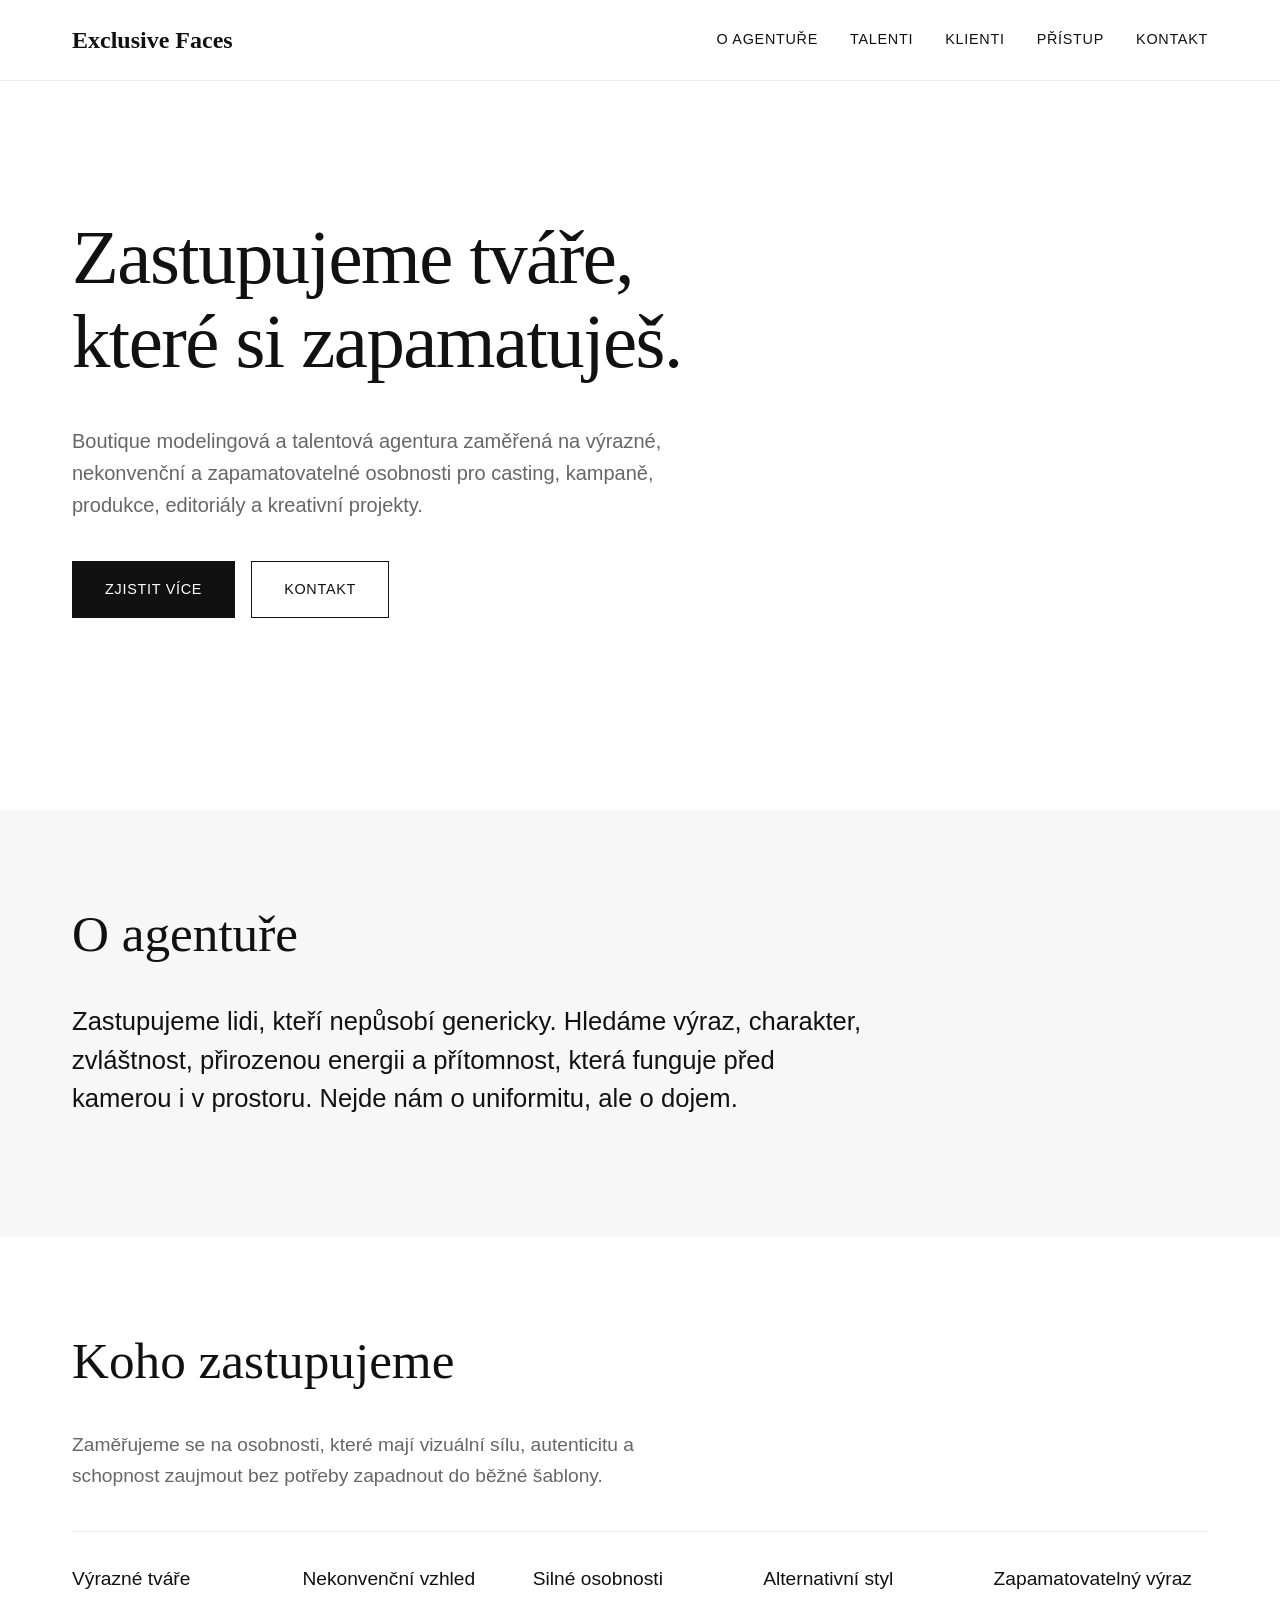
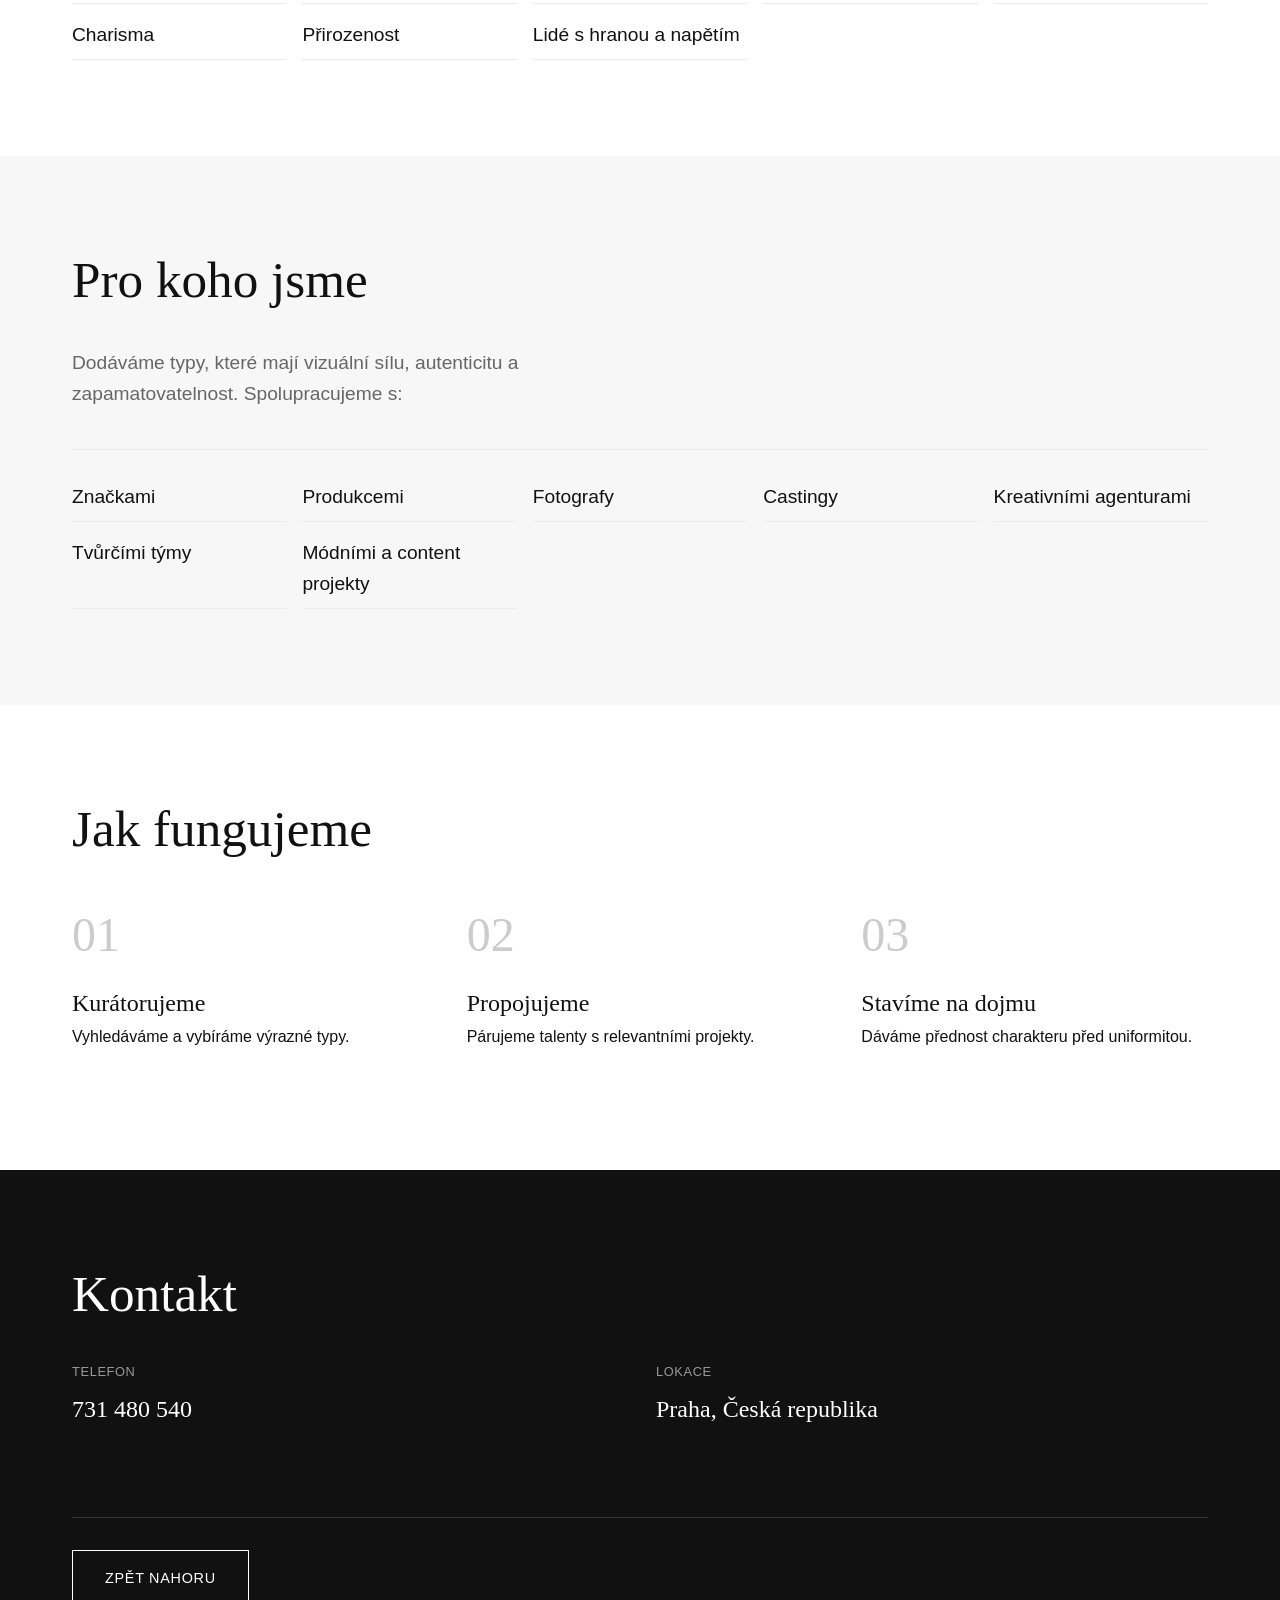
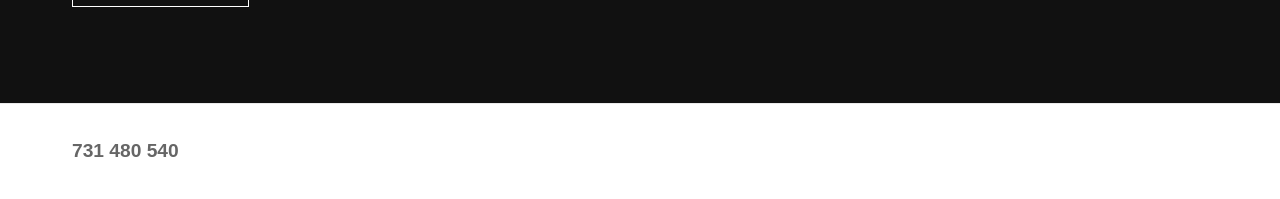
<file: index.html>
<!DOCTYPE html>
<html lang="cs">
<head>
    <meta charset="UTF-8">
    <meta name="viewport" content="width=device-width, initial-scale=1.0">
    <title>Exclusive Faces | Zvláštní typy</title>
    <meta name="description" content="Boutique modelingová a talentová agentura zaměřená na výrazné, nekonvenční a zapamatovatelné osobnosti.">
    
    <meta property="og:type" content="website">
    <meta property="og:url" content="https://exclusivefaces.com/">
    <meta property="og:title" content="Exclusive Faces | Zvláštní typy">
    <meta property="og:description" content="Boutique modelingová a talentová agentura zaměřená na výrazné, nekonvenční a zapamatovatelné osobnosti.">
    <meta property="og:image" content="https://exclusivefaces.com/og-image-placeholder.jpg">

    <link rel="canonical" href="https://exclusivefaces.com/">
    <link rel="icon" href="data:image/svg+xml,<svg xmlns=%22http://www.w3.org/2000/svg%22 viewBox=%220 0 100 100%22><text y=%22.9em%22 font-size=%2290%22>⬛</text></svg>">
    
    <link rel="stylesheet" href="style.css">
</head>
<body>

    <header class="header">
        <div class="container header-inner">
            <a href="#" class="logo">Exclusive Faces</a>
            <nav class="nav">
                <a href="#o-nas">O agentuře</a>
                <a href="#koho-zastupujeme">Talenti</a>
                <a href="#pro-koho">Klienti</a>
                <a href="#jak-fungujeme">Přístup</a>
                <a href="#kontakt">Kontakt</a>
            </nav>
            <button class="mobile-menu-btn" aria-label="Menu">☰</button>
        </div>
    </header>

    <main>
        <section id="hero" class="hero section">
            <div class="container">
                <h1>Zastupujeme tváře,<br>které si zapamatuješ.</h1>
                <p class="subtitle">Boutique modelingová a talentová agentura zaměřená na výrazné, nekonvenční a zapamatovatelné osobnosti pro casting, kampaně, produkce, editoriály a kreativní projekty.</p>
                <div class="hero-cta">
                    <a href="#o-nas" class="btn btn-primary">Zjistit více</a>
                    <a href="#kontakt" class="btn btn-secondary">Kontakt</a>
                </div>
            </div>
        </section>

        <section id="o-nas" class="section bg-light">
            <div class="container">
                <h2>O agentuře</h2>
                <p class="large-text">Zastupujeme lidi, kteří nepůsobí genericky. Hledáme výraz, charakter, zvláštnost, přirozenou energii a přítomnost, která funguje před kamerou i v prostoru. Nejde nám o uniformitu, ale o dojem.</p>
            </div>
        </section>

        <section id="koho-zastupujeme" class="section">
            <div class="container">
                <h2>Koho zastupujeme</h2>
                <p class="section-desc">Zaměřujeme se na osobnosti, které mají vizuální sílu, autenticitu a schopnost zaujmout bez potřeby zapadnout do běžné šablony.</p>
                
                <ul class="clean-list">
                    <li>Výrazné tváře</li>
                    <li>Nekonvenční vzhled</li>
                    <li>Silné osobnosti</li>
                    <li>Alternativní styl</li>
                    <li>Zapamatovatelný výraz</li>
                    <li>Charisma</li>
                    <li>Přirozenost</li>
                    <li>Lidé s hranou a napětím</li>
                </ul>
            </div>
        </section>

        <section id="pro-koho" class="section bg-light">
            <div class="container">
                <h2>Pro koho jsme</h2>
                <p class="section-desc">Dodáváme typy, které mají vizuální sílu, autenticitu a zapamatovatelnost. Spolupracujeme s:</p>
                <ul class="clean-list">
                    <li>Značkami</li>
                    <li>Produkcemi</li>
                    <li>Fotografy</li>
                    <li>Castingy</li>
                    <li>Kreativními agenturami</li>
                    <li>Tvůrčími týmy</li>
                    <li>Módními a content projekty</li>
                </ul>
            </div>
        </section>

        <section id="jak-fungujeme" class="section">
            <div class="container">
                <h2>Jak fungujeme</h2>
                <div class="steps">
                    <div class="step">
                        <span class="step-num">01</span>
                        <h3>Kurátorujeme</h3>
                        <p>Vyhledáváme a vybíráme výrazné typy.</p>
                    </div>
                    <div class="step">
                        <span class="step-num">02</span>
                        <h3>Propojujeme</h3>
                        <p>Párujeme talenty s relevantními projekty.</p>
                    </div>
                    <div class="step">
                        <span class="step-num">03</span>
                        <h3>Stavíme na dojmu</h3>
                        <p>Dáváme přednost charakteru před uniformitou.</p>
                    </div>
                </div>
            </div>
        </section>

        <section id="kontakt" class="section bg-dark">
            <div class="container">
                <h2>Kontakt</h2>
                <div class="contact-grid">
                    <div class="contact-item">
                        <span class="label">Telefon</span>
                        <a href="tel:+420731480540" style="font-size: 1.5rem; font-family: var(--font-heading);">731 480 540</a>
                    </div>
                    <div class="contact-item">
                        <span class="label">Lokace</span>
                        <p>Praha, Česká republika</p>
                    </div>
                </div>
                <div class="bottom-cta">
                    <a href="#hero" class="btn btn-secondary btn-light">Zpět nahoru</a>
                </div>
            </div>
        </section>
    </main>

    <footer class="footer">
        <div class="container footer-inner">
            <a href="tel:+420731480540" style="font-size: 1.2rem; font-weight: bold;">731 480 540</a>
        </div>
    </footer>

    <script src="script.js"></script>
</body>
</html>
</file>
<file: style.css>
:root {
    --bg-color: #ffffff;
    --bg-light: #f7f7f7;
    --bg-dark: #111111;
    --text-main: #111111;
    --text-muted: #666666;
    --text-light: #ffffff;
    
    /* Editorial typografie - nadpisy patkové, text bezpatkový */
    --font-heading: "Georgia", "Times New Roman", serif;
    --font-body: -apple-system, BlinkMacSystemFont, "Segoe UI", Roboto, Helvetica, Arial, sans-serif;
    
    --space-sm: 1rem;
    --space-md: 2.5rem;
    --space-lg: 6rem;
}

* {
    margin: 0;
    padding: 0;
    box-sizing: border-box;
}

html {
    scroll-behavior: smooth;
}

body {
    font-family: var(--font-body);
    color: var(--text-main);
    background-color: var(--bg-color);
    line-height: 1.6;
    -webkit-font-smoothing: antialiased;
}

/* Typografie */
h1, h2, h3 {
    font-family: var(--font-heading);
    font-weight: 400;
    line-height: 1.1;
    margin-bottom: var(--space-md);
}

h1 { font-size: clamp(3rem, 6vw, 5.5rem); letter-spacing: -0.02em; }
h2 { font-size: clamp(2rem, 4vw, 3.5rem); }
h3 { font-size: 1.5rem; margin-bottom: 0.5rem; }

p { margin-bottom: 1.5rem; }
.subtitle { font-size: 1.25rem; color: var(--text-muted); max-width: 600px; margin-bottom: var(--space-md); }
.large-text { font-size: clamp(1.2rem, 2vw, 1.8rem); max-width: 800px; line-height: 1.5; }
.section-desc { font-size: 1.2rem; color: var(--text-muted); max-width: 600px; margin-bottom: var(--space-md); }

a { color: inherit; text-decoration: none; transition: opacity 0.3s ease; }
a:hover { opacity: 0.6; }

/* Layout */
.container {
    width: 100%;
    max-width: 1200px;
    margin: 0 auto;
    padding: 0 2rem;
}

.section { padding: var(--space-lg) 0; }
.bg-light { background-color: var(--bg-light); }
.bg-dark { background-color: var(--bg-dark); color: var(--text-light); }

/* Header & Nav */
.header {
    position: fixed;
    top: 0;
    width: 100%;
    background: rgba(255, 255, 255, 0.95);
    backdrop-filter: blur(10px);
    z-index: 100;
    border-bottom: 1px solid #eaeaea;
}

.header-inner {
    display: flex;
    justify-content: space-between;
    align-items: center;
    height: 80px;
}

.logo { font-family: var(--font-heading); font-size: 1.5rem; font-weight: bold; }
.nav { display: flex; gap: 2rem; }
.nav a { font-size: 0.9rem; text-transform: uppercase; letter-spacing: 0.05em; }

.mobile-menu-btn {
    display: none;
    background: none;
    border: none;
    font-size: 1.5rem;
    cursor: pointer;
}

/* Hero */
.hero {
    min-height: 90vh;
    display: flex;
    align-items: center;
    padding-top: 120px;
}

.hero-cta { display: flex; gap: 1rem; margin-top: 2rem; }

/* Tlačítka */
.btn {
    display: inline-block;
    padding: 1rem 2rem;
    font-size: 0.9rem;
    text-transform: uppercase;
    letter-spacing: 0.05em;
    border: 1px solid var(--text-main);
    transition: all 0.3s ease;
}

.btn-primary { background: var(--text-main); color: var(--bg-color); }
.btn-primary:hover { background: transparent; color: var(--text-main); opacity: 1; }
.btn-secondary { background: transparent; color: var(--text-main); }
.btn-secondary:hover { background: var(--text-main); color: var(--bg-color); opacity: 1; }
.btn-light { border-color: var(--text-light); color: var(--text-light); }
.btn-light:hover { background: var(--text-light); color: var(--bg-dark); }

/* Grid a Komponenty */
.grid {
    display: grid;
    grid-template-columns: repeat(auto-fit, minmax(250px, 1fr));
    gap: 1.5rem;
}

.card {
    padding: 2rem;
    border: 1px solid #eaeaea;
    font-size: 1.1rem;
    font-family: var(--font-heading);
    display: flex;
    align-items: center;
    justify-content: center;
    text-align: center;
    min-height: 120px;
}

.clean-list {
    list-style: none;
    display: grid;
    grid-template-columns: repeat(auto-fit, minmax(200px, 1fr));
    gap: 1rem;
    border-top: 1px solid #eaeaea;
    padding-top: 2rem;
}

.clean-list li {
    font-size: 1.2rem;
    padding-bottom: 0.5rem;
    border-bottom: 1px solid #eaeaea;
}

/* Jak fungujeme */
.steps { display: grid; grid-template-columns: repeat(auto-fit, minmax(300px, 1fr)); gap: 3rem; }
.step-num { display: block; font-family: var(--font-heading); font-size: 3rem; color: #ccc; margin-bottom: 1rem; }

/* Kontakt */
.contact-grid { display: grid; grid-template-columns: repeat(auto-fit, minmax(250px, 1fr)); gap: 2rem; margin-bottom: 4rem; }
.label { display: block; font-size: 0.8rem; text-transform: uppercase; color: #999; margin-bottom: 0.5rem; letter-spacing: 0.05em; }
.contact-item a, .contact-item p { font-size: 1.5rem; font-family: var(--font-heading); }
.bottom-cta { border-top: 1px solid #333; padding-top: 2rem; }

/* Footer */
.footer { padding: 2rem 0; font-size: 0.9rem; color: var(--text-muted); border-top: 1px solid #eaeaea; }
.footer-inner { display: flex; justify-content: space-between; flex-wrap: wrap; gap: 1rem; }

/* Responsive */
@media (max-width: 768px) {
    .nav {
        display: none;
        position: absolute;
        top: 80px;
        left: 0;
        width: 100%;
        background: rgba(255,255,255,0.98);
        flex-direction: column;
        padding: 2rem;
        border-bottom: 1px solid #eaeaea;
    }
    .nav.active { display: flex; }
    .mobile-menu-btn { display: block; }
    .hero-cta { flex-direction: column; }
    .btn { text-align: center; }
}
</file>
